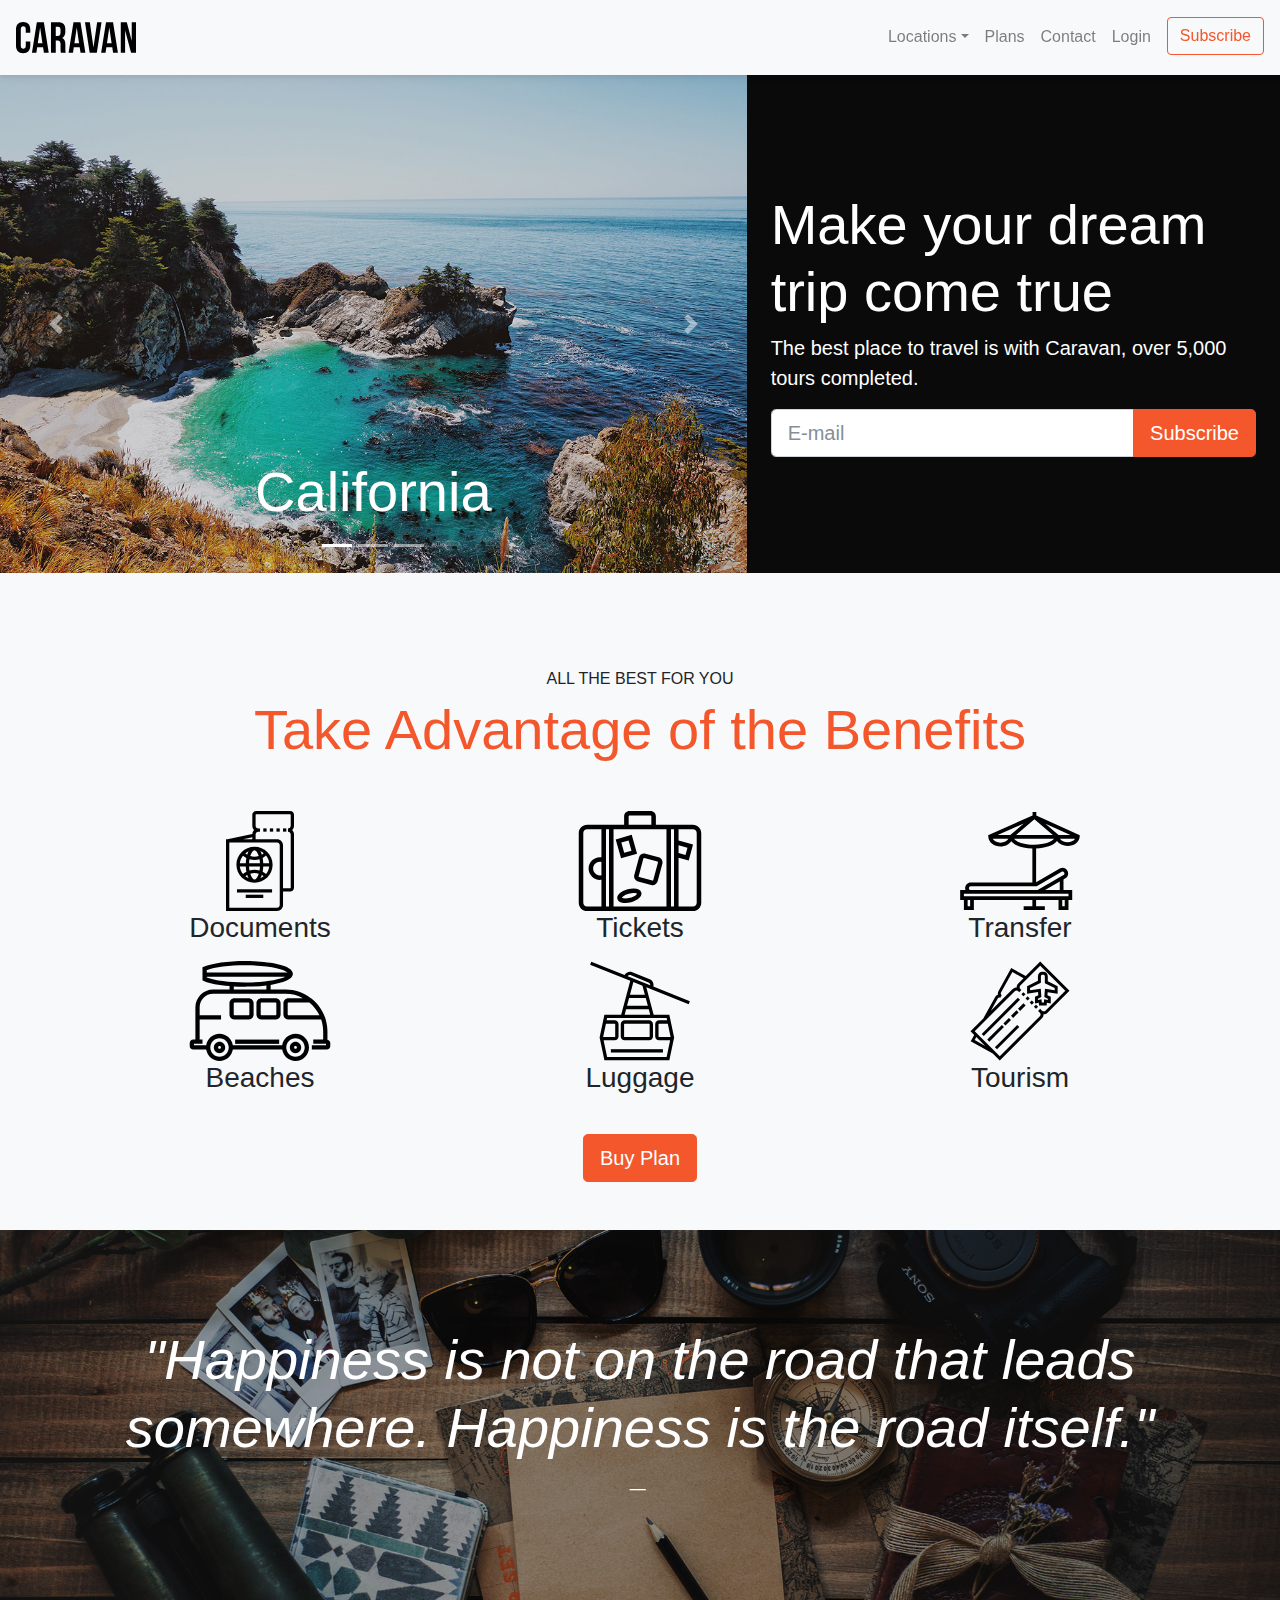
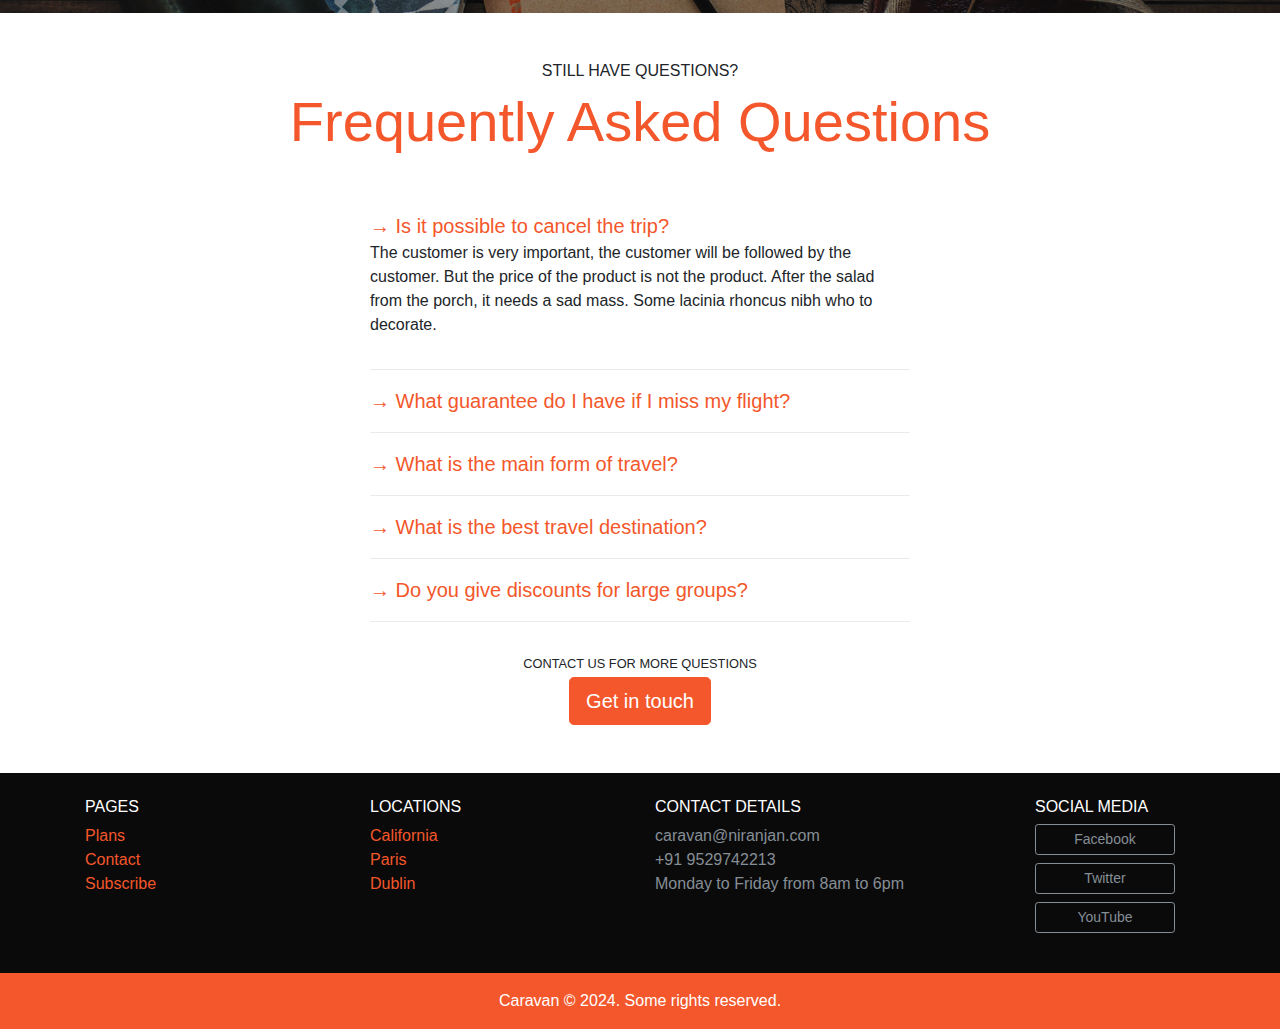
<file: index.html>
<!DOCTYPE html>
<html>
  <head>
    <title>Caravan</title>
    
    <meta charset="utf-8">
    <meta name="viewport" content="width=device-width, initial-scale=1, shrink-to-fit=no">
    
    <link rel="stylesheet" href="css/bootstrap.css">
    <link rel="stylesheet" href="css/style.css">
    
  </head>
  <body>
   
<!--  Modal   -->
    <div class="modal fade" id="modalLogin" tabindex="-1" role="dialog" aria-labelledby="modalLoginTitle" aria-hidden="true">
      <div class="modal-dialog" role="document">
        <div class="modal-content">
          <div class="modal-header">
            <h5 class="modal-title" id="modalLoginTitle">Login to Your Account</h5>
            <button type="button" class="close" data-dismiss="modal" aria-label="Close">
              <span aria-hidden="true">&times;</span>
            </button>
          </div>
          <div class="modal-body">
            <form>
              <div class="form-group">
                <label for="loginE-mail">E-mail</label>
                <input type="E-mail" class="form-control" id="loginE-mail">
              </div>
              <div class="form-group">
                <label for="loginPassword">Password</label>
                <input type="password" class="form-control" id="loginPassword">
              </div>
              <button type="submit" class="btn btn-primary">Login to Account</button>
              <small class="form-text text-muted">Forgot your password? <a href="#">Click here</a>.</small>
            </form>
          </div>
        </div>
      </div>
    </div>
<!-- Close Modal  -->
    
    <nav class="navbar navbar-expand-md navbar-light bg-light fixed-top py-3 box-shadow">
      <a href="index.html" class="navbar-brand">
        <img src="img/caravan.svg" alt="Caravan">
      </a>
      
      <button class="navbar-toggler" type="button" data-toggle="collapse" data-target="#navbarSupportedContent" aria-controls="navbarSupportedContent" aria-expanded="false" aria-label="Open Navigation">
        <span class="navbar-toggler-icon"></span>
      </button>
      
      <div class="collapse navbar-collapse" id="navbarSupportedContent">
        <ul class="navbar-nav ml-auto">
          <li class="nav-item dropdown">
            <a class="nav-link dropdown-toggle" href="#" id="navbarDropdown" role="button" data-toggle="dropdown" aria-haspopup="true" aria-expanded="false">Locations</a>
            <div class="dropdown-menu" aria-labelledby="navbarDropdown">
              <a class="dropdown-item" href="local.html">California</a>
              <a class="dropdown-item" href="local.html">Paris</a>
              <a class="dropdown-item" href="local.html">Dublin</a>
            </div>
          </li>
          <li class="nav-item">
            <a class="nav-link" href="plans.html">Plans</a>
          </li>
          <li class="nav-item">
            <a class="nav-link" href="contact.html">Contact</a>
          </li>
          <li class="nav-item">
            <a class="nav-link" href="#" data-toggle="modal" data-target="#modalLogin">Login</a>
          </li>
          <li class="nav-item">
            <a class="btn btn-outline-primary ml-md-2" href="enrollment.html">Subscribe</a>
          </li>
        </ul>
      </div>
    </nav>
    
    <section class="container-fluid">
      <div class="row bg-dark text-white">
       
        <div class="col-lg-7 p-0">
          <div id="carouselCities" class="carousel slide" data-ride="carousel">
            <ol class="carousel-indicators">
              <li data-target="#carouselCities" data-slide-to="0" class="active"></li>
              <li data-target="#carouselCities" data-slide-to="1"></li>
              <li data-target="#carouselCities" data-slide-to="2"></li>
            </ol>
            <div class="carousel-inner">
              <div class="carousel-item active">
                <img class="d-block w-100" src="img/california.jpg" alt="California">
                <div class="carousel-caption">
                  <h3 class="display-4">California</h3>
                </div>
              </div>
              <div class="carousel-item">
                <img class="d-block w-100" src="img/paris.jpg" alt="California">
                <div class="carousel-caption">
                  <h3 class="display-4">Paris</h3>
                </div>
              </div>
              <div class="carousel-item">
                <img class="d-block w-100" src="img/dublin.jpg" alt="California">
                <div class="carousel-caption">
                  <h3 class="display-4">Dublin</h3>
                </div>
              </div>
            </div>
            <a class="carousel-control-prev" href="#carouselCities" role="button" data-slide="prev">
              <span class="carousel-control-prev-icon" aria-hidden="true"></span>
              <span class="sr-only">Previous</span>
            </a>
            <a class="carousel-control-next" href="#carouselCities" role="button" data-slide="next">
              <span class="carousel-control-next-icon" aria-hidden="true"></span>
              <span class="sr-only">Next</span>
            </a>
          </div>
        </div>
        
        <div class="col-lg-5 p-4 align-self-center">
          <h1 class="display-4">Make your dream trip come true</h1>
          <p class="lead">The best place to travel is with Caravan, over 5,000 tours completed.</p>
          <form action="">
            <div class="input-group input-group-lg">
              <input type="text" class="form-control" placeholder="E-mail" aria-label="E-mail">
              <span class="input-group-btn">
                <button class="btn btn-primary" type="button">Subscribe</button>
              </span>
            </div>
          </form>
        </div>
        
      </div>
    </section>
    
    <section class="py-5 bg-light text-center">
      <div class="container">
        <div class="my-5">
          <span class="h6 d-block">ALL THE BEST FOR YOU</span>
          <h2 class="display-4 text-primary">Take Advantage of the Benefits</h2>
        </div>
        <div class="row">
          <div class="col-xl-4 col-md-6">
            <div style="height: 100px;" class="d-flex justify-content-center">
              <img src="img/icones/img1.svg" alt="Passport">
            </div>
            <h3>Documents</h3>
            <p></p>
          </div>
          
          <div class="col-xl-4 col-md-6">
            <div style="height: 100px;" class="d-flex justify-content-center">
              <img src="img/icones/img2.svg" alt="Tickets">
            </div>
            <h3>Tickets</h3>
            <p></p>
          </div>
          
          <div class="col-xl-4 col-md-6">
            <div style="height: 100px;" class="d-flex justify-content-center">
              <img src="img/icones/img3.svg" alt="Transfer">
            </div>
            <h3>Transfer</h3>
            <p></p>
          </div>
          
          <div class="col-xl-4 col-md-6">
            <div style="height: 100px;" class="d-flex justify-content-center">
              <img src="img/icones/img4.svg" alt="Beaches">
            </div>
            <h3>Beaches</h3>
            <p></p>
          </div>
          
          <div class="col-xl-4 col-md-6">
            <div style="height: 100px;" class="d-flex justify-content-center">
              <img src="img/icones/img5.svg" alt="Luggage">
            </div>
            <h3>Luggage</h3>
            <p></p>
          </div>
          
          <div class="col-xl-4 col-md-6">
            <div style="height: 100px;" class="d-flex justify-content-center">
              <img src="img/icones/img6.svg" alt="Tourism">
            </div>
            <h3>Tourism</h3>
            <p></p>
          </div>
          
        </div>
        
        <a href="plans.html" class="btn btn-primary btn-lg mt-4">Buy Plan</a>
      </div>
    </section>
    
    <section id="home-quote" class="p-md-5">
      <blockquote class="blockquote text-center text-white p-md-5 p-3">
        <p class="display-4"><em>"Happiness is not on the road that leads somewhere. Happiness is the road itself."</em></p>
        <footer class="blockquote-footer text-white"></footer>
      </blockquote>
    </section>
    
    <section class="container">
      <div class="my-5 text-center">
        <span class="h6 d-block">STILL HAVE QUESTIONS?</span>
        <h2 class="display-4 text-primary">Frequently Asked Questions</h2>
      </div>
      <div class="row justify-content-center">
        <div class="col-md-6" id="frequentQuestions" data-children=".question">
          <div class="question py-2">
            <a class="lead" data-toggle="collapse" data-parent="#frequentQuestions" href="#question1" aria-expanded="true" aria-controls="question1">→ Is it possible to cancel the trip?</a>
            <div id="question1" class="collapse show" role="tabpanel">
              <p>The customer is very important, the customer will be followed by the customer. But the price of the product is not the product. After the salad from the porch, it needs a sad mass. Some lacinia rhoncus nibh who to decorate.</p>
            </div>
          </div>
          <div class="dropdown-divider"></div>
          <div class="question py-2">
            <a class="lead" data-toggle="collapse" data-parent="#frequentQuestions" href="#question2" aria-expanded="true" aria-controls="question2">→ What guarantee do I have if I miss my flight?</a>
            <div id="question2" class="collapse" role="tabpanel">
              <p>The customer is very important, the customer will be followed by the customer. But the price of the product is not the product. After the salad from the porch, it needs a sad mass. Some lacinia rhoncus nibh who to decorate.</p>
            </div>
          </div>
          <div class="dropdown-divider"></div>
          <div class="question py-2">
            <a class="lead" data-toggle="collapse" data-parent="#frequentQuestions" href="#question3" aria-expanded="true" aria-controls="question3">→ What is the main form of travel?</a>
            <div id="question3" class="collapse" role="tabpanel">
              <p>The customer is very important, the customer will be followed by the customer. But the price of the product is not the product. After the salad from the porch, it needs a sad mass. Some lacinia rhoncus nibh who to decorate.</p>
            </div>
          </div>
          <div class="dropdown-divider"></div>
          <div class="question py-2">
            <a class="lead" data-toggle="collapse" data-parent="#frequentQuestions" href="#question4" aria-expanded="true" aria-controls="question4">→ What is the best travel destination?</a>
            <div id="question4" class="collapse" role="tabpanel">
              <p>The customer is very important, the customer will be followed by the customer. But the price of the product is not the product. After the salad from the porch, it needs a sad mass. Some lacinia rhoncus nibh who to decorate.</p>
            </div>
          </div>
          <div class="dropdown-divider"></div>
          <div class="question py-2">
            <a class="lead" data-toggle="collapse" data-parent="#frequentQuestions" href="#question5" aria-expanded="true" aria-controls="question5">→ Do you give discounts for large groups?</a>
            <div id="question5" class="collapse" role="tabpanel">
              <p>The customer is very important, the customer will be followed by the customer. But the price of the product is not the product. After the salad from the porch, it needs a sad mass. Some lacinia rhoncus nibh who to decorate.</p>
            </div>
          </div>
          <div class="dropdown-divider"></div>
        </div>
      </div>
      <div class="text-center my-4">
        <p class="small m-1">CONTACT US FOR MORE QUESTIONS</p>
        <a class="btn btn-primary btn-lg" href="contact.html">Get in touch</a>
      </div>
    </section>
    
    <footer class="bg-dark text-white mt-5">
      <div class="container py-4">
        <div class="row">
          <div class="col-md-3 col-6">
            <h4 class="h6">PAGES</h4>
            <ul class="list-unstyled">
              <li><a href="plans.html">Plans</a></li>
              <li><a href="contact.html">Contact</a></li>
              <li><a href="enrollment.html">Subscribe</a></li>
            </ul>
          </div>
          <div class="col-md-3 col-6">
            <h4 class="h6">LOCATIONS</h4>
            <ul class="list-unstyled">
              <li><a href="local.html">California</a></li>
              <li><a href="local.html">Paris</a></li>
              <li><a href="local.html">Dublin</a></li>
            </ul>
          </div>
          <div class="col-md-4">
            <h4 class="h6">CONTACT DETAILS</h4>
            <ul class="list-unstyled text-secondary">
              <li>caravan@niranjan.com</li>
              <li>+91 9529742213</li>
              <li>Monday to Friday from 8am to 6pm</li>
            </ul>
          </div>
          <div class="col-md-2">
            <h4 class="h6">SOCIAL MEDIA</h4>
            <ul class="list-unstyled">
              <li><a class="btn btn-outline-secondary btn-sm btn-block mb-2" href="#" style="max-width: 140px">Facebook</a></li>
              <li><a class="btn btn-outline-secondary btn-sm btn-block mb-2" href="#" style="max-width: 140px">Twitter</a></li>
              <li><a class="btn btn-outline-secondary btn-sm btn-block mb-2" href="#" style="max-width: 140px">YouTube</a></li>
            </ul>
          </div>
        </div>
      </div>
      <div class="bg-primary text-center py-3">
        <p class="mb-0">Caravan © 2024. Some rights reserved.</p>
      </div>
    </footer>
    
    <script type="text/javascript" src="js/jquery-3.2.1.slim.min.js"></script>
    <script type="text/javascript" src="js/popper.min.js"></script>
    <script type="text/javascript" src="js/bootstrap.js"></script>
    <script type="text/javascript" src="js/app.js"></script>
  </body>
</html>
</file>
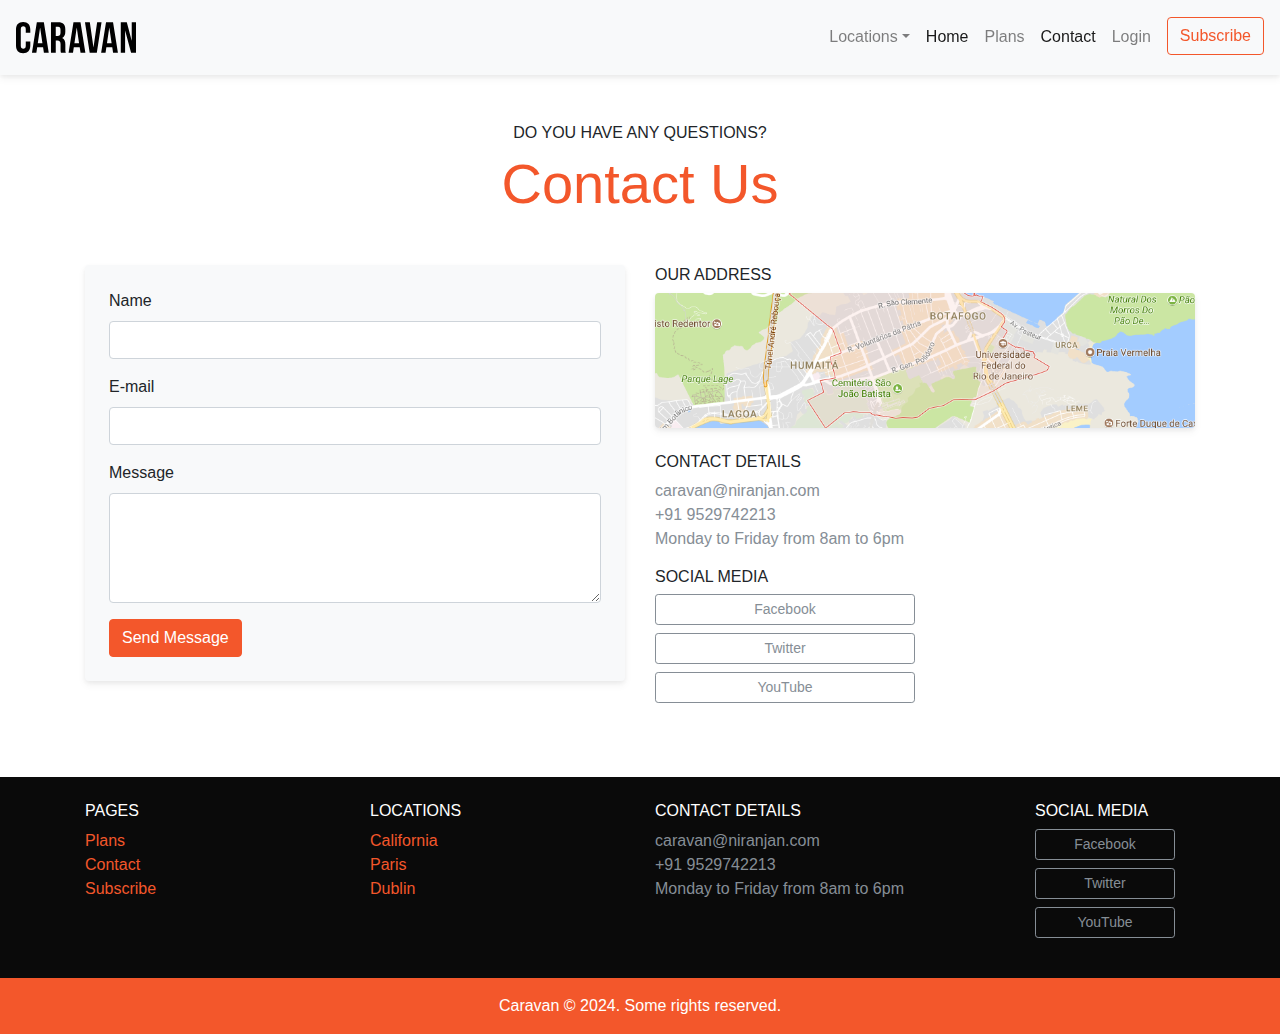
<file: contact.html>
<!DOCTYPE html>
<html>
  <head>
    <title>Caravan - Contact</title>
    
    <meta charset="utf-8">
    <meta name="viewport" content="width=device-width, initial-scale=1, shrink-to-fit=no">
    
    <link rel="stylesheet" href="css/bootstrap.css">
    <link rel="stylesheet" href="css/style.css">
    
  </head>
  <body>
   
<!--  Modal   -->
    <div class="modal fade" id="modalLogin" tabindex="-1" role="dialog" aria-labelledby="modalLoginTitle" aria-hidden="true">
      <div class="modal-dialog" role="document">
        <div class="modal-content">
          <div class="modal-header">
            <h5 class="modal-title" id="modalLoginTitle">Login to Your Account</h5>
            <button type="button" class="close" data-dismiss="modal" aria-label="Close">
              <span aria-hidden="true">&times;</span>
            </button>
          </div>
          <div class="modal-body">
            <form>
              <div class="form-group">
                <label for="loginE-mail">E-mail</label>
                <input type="E-mail" class="form-control" id="loginE-mail">
              </div>
              <div class="form-group">
                <label for="loginPassword">Password</label>
                <input type="password" class="form-control" id="loginPassword">
              </div>
              <button type="submit" class="btn btn-primary">Login to Account</button>
              <small class="form-text text-muted">Forgot your password? <a href="#">Click here</a>.</small>
            </form>
          </div>
        </div>
      </div>
    </div>
<!-- End Modal  -->
    
    <nav class="navbar navbar-expand-md navbar-light bg-light fixed-top py-3 box-shadow">
      <a href="index.html" class="navbar-brand">
        <img src="img/caravan.svg" alt="Caravan">
      </a>
      
      <button class="navbar-toggler" type="button" data-toggle="collapse" data-target="#navbarSupportedContent" aria-controls="navbarSupportedContent" aria-expanded="false" aria-label="Open Navigation">
        <span class="navbar-toggler-icon"></span>
      </button>
      
      <div class="collapse navbar-collapse" id="navbarSupportedContent">
        <ul class="navbar-nav ml-auto">
          <li class="nav-item dropdown">
            <a class="nav-link dropdown-toggle" href="#" id="navbarDropdown" role="button" data-toggle="dropdown" aria-haspopup="true" aria-expanded="false">Locations</a>
            <div class="dropdown-menu" aria-labelledby="navbarDropdown">
              <a class="dropdown-item" href="local.html">California</a>
              <a class="dropdown-item" href="local.html">Paris</a>
              <a class="dropdown-item" href="local.html">Dublin</a>
            </div>
          </li>
          <li class="nav-item">
            <a class="nav-link active" href="index.html">Home</a>
          </li>
          <li class="nav-item">
            <a class="nav-link" href="plans.html">Plans</a>
          </li>
          <li class="nav-item">
            <a class="nav-link active" href="contact.html">Contact</a>
          </li>
          <li class="nav-item">
            <a class="nav-link" href="#" data-toggle="modal" data-target="#modalLogin">Login</a>
          </li>
          <li class="nav-item">
            <a class="btn btn-outline-primary ml-md-2" href="enrollment.html">Subscribe</a>
          </li>
        </ul>
      </div>
    </nav>
    
    <section class="container">
      <div class="my-5 text-center">
        <span class="h6 d-block">DO YOU HAVE ANY QUESTIONS?</span>
        <h1 class="display-4 text-primary">Contact Us</h1>
      </div>
      <div class="row">
        <div class="col-lg mb-5">
          <form class="bg-light rounded p-4 box-shadow" action="">
            <div class="form-group">
              <label for="clientName">Name</label>
              <input type="text" class="form-control" id="clientName">
            </div>
            <div class="form-group">
              <label for="clientE-mail">E-mail</label>
              <input type="E-mail" class="form-control" id="clientE-mail">
            </div>
            <div class="form-group">
              <label for="clientMessage">Message</label>
              <textarea id="clientMessage" class="form-control" rows="4"></textarea>
            </div>
            <button type="submit" class="btn btn-primary">Send Message</button>
          </form>
        </div>
        <div class="col-lg">
          <h2 class="h6">OUR ADDRESS</h2>
          <a href="#"><img class="img-fluid box-shadow rounded mb-4" src="img/map.png" alt="Company Address"></a>
          
          <h2 class="h6">CONTACT DETAILS</h2>
          <ul class="list-unstyled text-secondary">
            <li>caravan@niranjan.com</li>
            <li>+91 9529742213</li>
            <li>Monday to Friday from 8am to 6pm</li>
          </ul>
          
          <h2 class="h6">SOCIAL MEDIA</h2>
          <ul class="list-unstyled" style="max-width: 260px">
            <li><a class="btn btn-outline-secondary btn-sm btn-block mb-2" href="#">Facebook</a></li>
            <li><a class="btn btn-outline-secondary btn-sm btn-block mb-2" href="#">Twitter</a></li>
            <li><a class="btn btn-outline-secondary btn-sm btn-block mb-2" href="#">YouTube</a></li>
          </ul>
        </div>
      </div>
    </section>
    
    <footer class="bg-dark text-white mt-5">
      <div class="container py-4">
        <div class="row">
          <div class="col-md-3 col-6">
            <h4 class="h6">PAGES</h4>
            <ul class="list-unstyled">
              <li><a href="plans.html">Plans</a></li>
              <li><a href="contact.html">Contact</a></li>
              <li><a href="enrollment.html">Subscribe</a></li>
            </ul>
          </div>
          <div class="col-md-3 col-6">
            <h4 class="h6">LOCATIONS</h4>
            <ul class="list-unstyled">
              <li><a href="local.html">California</a></li>
              <li><a href="local.html">Paris</a></li>
              <li><a href="local.html">Dublin</a></li>
            </ul>
          </div>
          <div class="col-md-4">
            <h4 class="h6">CONTACT DETAILS</h4>
            <ul class="list-unstyled text-secondary">
              <li>caravan@niranjan.com</li>
              <li>+91 9529742213</li>
              <li>Monday to Friday from 8am to 6pm</li>
            </ul>
          </div>
          <div class="col-md-2">
            <h4 class="h6">SOCIAL MEDIA</h4>
            <ul class="list-unstyled">
              <li><a class="btn btn-outline-secondary btn-sm btn-block mb-2" href="#" style="max-width: 140px">Facebook</a></li>
              <li><a class="btn btn-outline-secondary btn-sm btn-block mb-2" href="#" style="max-width: 140px">Twitter</a></li>
              <li><a class="btn btn-outline-secondary btn-sm btn-block mb-2" href="#" style="max-width: 140px">YouTube</a></li>
            </ul>
          </div>
        </div>
      </div>
      <div class="bg-primary text-center py-3">
        <p class="mb-0">Caravan © 2024. Some rights reserved.</p>
      </div>
    </footer>
    
    <script type="text/javascript" src="js/jquery-3.2.1.slim.min.js"></script>
    <script type="text/javascript" src="js/popper.min.js"></script>
    <script type="text/javascript" src="js/bootstrap.js"></script>
    <script type="text/javascript" src="js/app.js"></script>
  </body>
</html>
</file>
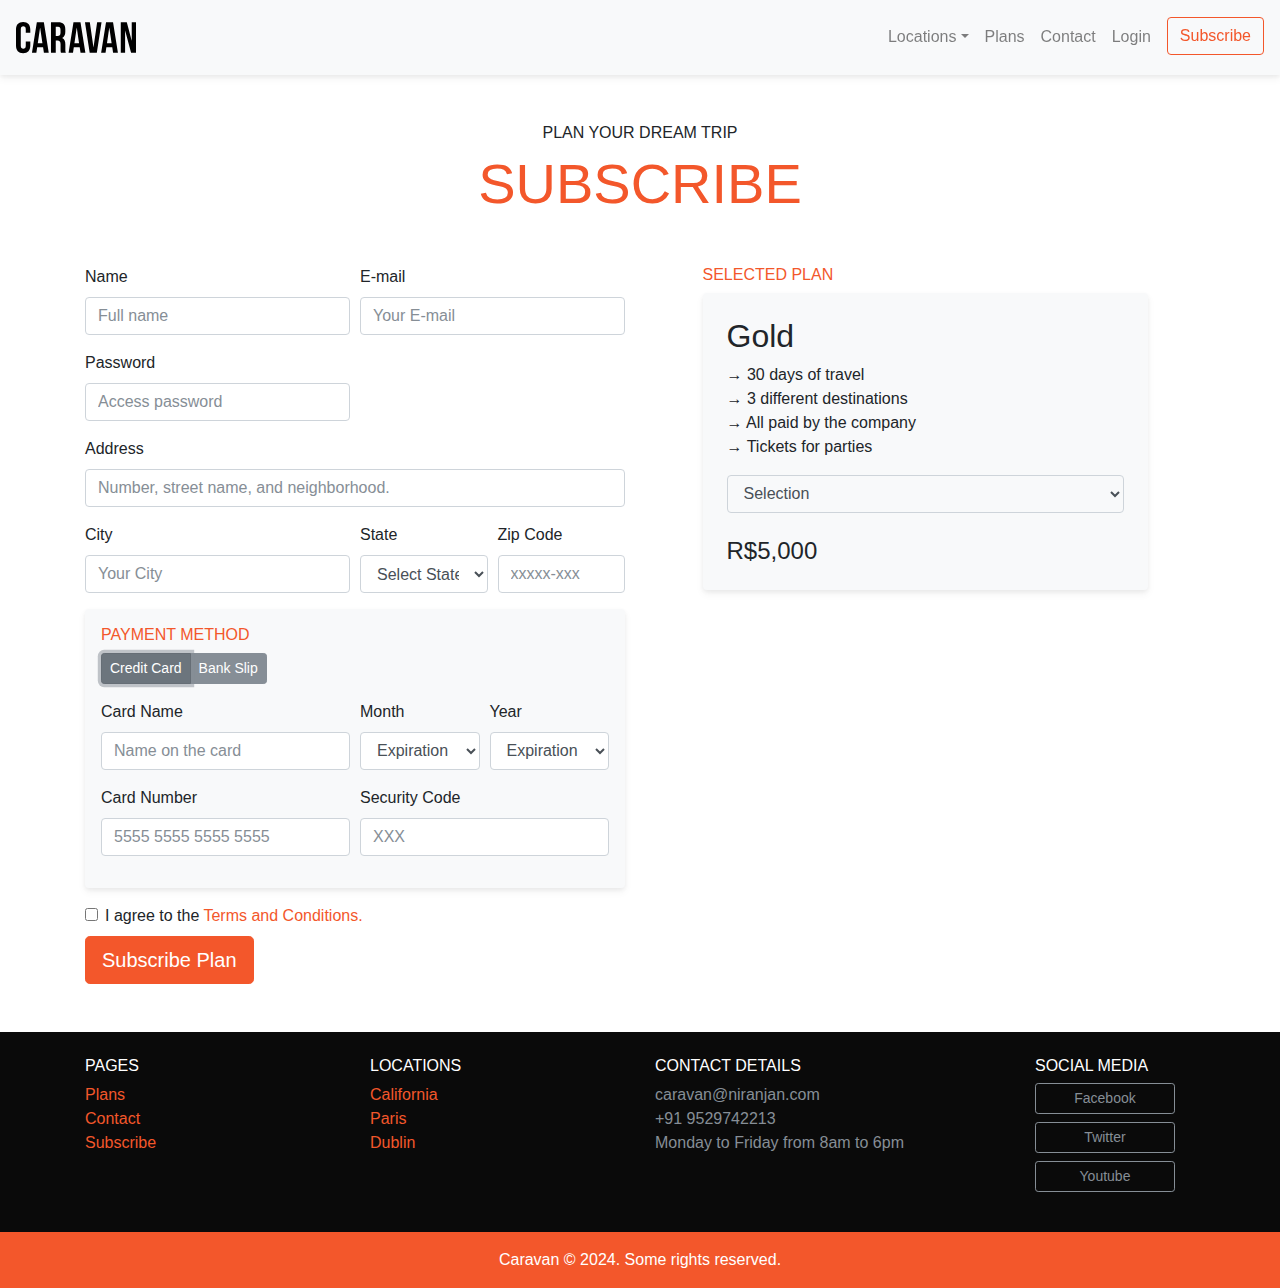
<file: enrollment.html>
<!DOCTYPE html>
<html>
  <head>
    <title>Caravan - Subscription</title>
    
    <meta charset="utf-8">
    <meta name="viewport" content="width=device-width, initial-scale=1, shrink-to-fit=no">
    
    <link rel="stylesheet" href="css/bootstrap.css">
    <link rel="stylesheet" href="css/style.css">
    
  </head>
  <body>
   
<!--  Modal   -->
<div class="modal fade" id="modalLogin" tabindex="-1" role="dialog" aria-labelledby="modalLoginTitle" aria-hidden="true">
  <div class="modal-dialog" role="document">
    <div class="modal-content">
      <div class="modal-header">
        <h5 class="modal-title" id="modalLoginTitle">Login to Your Account</h5>
        <button type="button" class="close" data-dismiss="modal" aria-label="Close">
          <span aria-hidden="true">&times;</span>
        </button>
      </div>
      <div class="modal-body">
        <form>
          <div class="form-group">
            <label for="loginE-mail">E-mail</label>
            <input type="E-mail" class="form-control" id="loginE-mail">
          </div>
          <div class="form-group">
            <label for="loginPassword">Password</label>
            <input type="password" class="form-control" id="loginPassword">
          </div>
          <button type="submit" class="btn btn-primary">Login to Account</button>
          <small class="form-text text-muted">Forgot your password? <a href="#">Click here</a>.</small>
        </form>
      </div>
    </div>
  </div>
</div>
<!-- Close Modal  -->

<nav class="navbar navbar-expand-md navbar-light bg-light fixed-top py-3 box-shadow">
  <a href="index.html" class="navbar-brand">
    <img src="img/caravan.svg" alt="Caravan">
  </a>
  
  <button class="navbar-toggler" type="button" data-toggle="collapse" data-target="#navbarSupportedContent" aria-controls="navbarSupportedContent" aria-expanded="false" aria-label="Open Navigation">
    <span class="navbar-toggler-icon"></span>
  </button>
  
  <div class="collapse navbar-collapse" id="navbarSupportedContent">
    <ul class="navbar-nav ml-auto">
      <li class="nav-item dropdown">
        <a class="nav-link dropdown-toggle" href="#" id="navbarDropdown" role="button" data-toggle="dropdown" aria-haspopup="true" aria-expanded="false">Locations</a>
        <div class="dropdown-menu" aria-labelledby="navbarDropdown">
          <a class="dropdown-item" href="local.html">California</a>
          <a class="dropdown-item" href="local.html">Paris</a>
          <a class="dropdown-item" href="local.html">Dublin</a>
        </div>
      </li>
      <li class="nav-item">
        <a class="nav-link" href="plans.html">Plans</a>
      </li>
      <li class="nav-item">
        <a class="nav-link" href="contact.html">Contact</a>
      </li>
      <li class="nav-item">
        <a class="nav-link" href="#" data-toggle="modal" data-target="#modalLogin">Login</a>
      </li>
      <li class="nav-item">
        <a class="btn btn-outline-primary ml-md-2" href="enrollment.html">Subscribe</a>
      </li>
    </ul>
  </div>
</nav>

    <section class="container">
      <div class="my-5 text-center">
        <span class="h6 d-block">PLAN YOUR DREAM TRIP</span>
        <h1 class="display-4 text-primary">SUBSCRIBE</h1>
      </div>
      <div class="row">
        <form class="col-lg-6" action="">
          <div class="form-row">
            <div class="form-group col-md-6">
              <label for="inputName">Name</label>
              <input type="text" class="form-control" id="inputName" placeholder="Full name">
            </div>
            <div class="form-group col-md-6">
              <label for="inputE-mail">E-mail</label>
              <input type="E-mail" class="form-control" id="inputE-mail" placeholder="Your E-mail">
            </div>
            <div class="form-group col-md-6">
              <label for="inputPassword">Password</label>
              <input type="password" class="form-control" id="inputPassword" placeholder="Access password">
            </div>
            <div class="form-group col-12">
              <label for="inputAddress">Address</label>
              <input type="text" class="form-control" id="inputAddress" placeholder="Number, street name, and neighborhood.">
            </div>
            <div class="form-group col-md-6">
              <label for="inputCity">City</label>
              <input type="text" class="form-control" id="inputCity" placeholder="Your City">
            </div>
            <div class="form-group col-md-3 col-6">
              <label for="inputState">State</label>
              <select id="inputState" class="form-control">
                <option>Select State</option>
                <option>Rio de Janeiro</option>
                <option>São Paulo</option>
                <option>Paraná</option>
                <option>Ceará</option>
                <option>Acre</option>
              </select>
            </div>
            <div class="form-group col-md-3 col-6">
              <label for="inputZip">Zip Code</label>
              <input type="text" class="form-control" id="inputZip" placeholder="xxxxx-xxx">
            </div>
          </div>
          <div class="bg-light rounded box-shadow p-3 form-group">
            <h2 class="h6 text-primary">PAYMENT METHOD</h2>
            <nav class="nav btn-group mb-3" id="paymentMethod" role="tablist">
              <button type="button" class="btn btn-secondary active btn-sm" id="nav-creditCard-tab" data-toggle="tab" href="#nav-creditCard" role="tab" aria-controls="nav-creditCard" aria-selected="true">Credit Card</button>
              <button type="button" class="btn btn-secondary btn-sm" id="nav-BankSlip-tab" data-toggle="tab" href="#nav-BankSlip" role="tab" aria-controls="nav-BankSlip" aria-selected="false">Bank Slip</button>
            </nav>
            <div class="tab-content" id="paymentMethodContent">
              <div class="tab-pane fade show active" id="nav-creditCard" role="tabpanel" aria-labelledby="nav-creditCard-tab">
                <div class="form-row">
                  <div class="form-group col-md-6">
                    <label for="inputCardName">Card Name</label>
                    <input type="text" class="form-control" id="inputCardName" placeholder="Name on the card">
                  </div>
                  <div class="form-group col-md-3 col-6">
                    <label for="inputMonth">Month</label>
                    <select id="inputMonth" class="form-control">
                      <option>Expiration Month...</option>
                      <option>01</option>
                      <option>02</option>
                      <option>03</option>
                      <option>04</option>
                      <option>05</option>
                    </select>
                  </div>
                  <div class="form-group col-md-3 col-6">
                    <label for="inputYear">Year</label>
                    <select id="inputYear" class="form-control">
                      <option>Expiration Year...</option>
                      <option>2024</option>
                      <option>2018</option>
                      <option>2019</option>
                    </select>
                  </div>
                  <div class="form-group col-md-6">
                    <label for="inputCardNumber">Card Number</label>
                    <input type="text" class="form-control" id="inputCardNumber" placeholder="5555 5555 5555 5555">
                  </div>
                  <div class="form-group col-md-6">
                    <label for="inputSecurityCode">Security Code</label>
                    <input type="text" class="form-control" id="inputSecurityCode" placeholder="XXX">
                  </div>
                </div>
              </div>
              <div class="tab-pane fade" id="nav-BankSlip" role="tabpanel" aria-labelledby="nav-BankSlip-tab">
                <p class="lead">Click on "Subscribe" and we will send a bank slip to your E-mail.</p>
              </div>
            </div>
          </div>
           
          <div class="form-check">
            <label class="form-check-label">
              <input type="checkbox" class="form-check-input">
              I agree to the <a href="#">Terms and Conditions.</a>
            </label>
          </div>
          
          <button type="submit" class="btn btn-primary btn-lg">Subscribe Plan</button>
          
        </form>
        
        <div class="col-lg-5 mx-auto order-first order-lg-1 mb-5">
          <h2 class="h6 text-primary">SELECTED PLAN</h2>
          <div class="bg-light rounded p-4 box-shadow">
            <h2>Gold</h2>
            <ul class="plan-list list-unstyled">
              <li>→ 30 days of travel</li>
              <li>→ 3 different destinations</li>
              <li>→ All paid by the company</li>
              <li>→ Tickets for parties</li>
            </ul>
            <form>
              <div class="form-group">
                <select class="form-control bg-light" id="inputCities">
                  <option>Selection</option>
                  <option>California</option>
                  <option>Paris</option>
                  <option>Dublin</option>
                </select>
              </div>
            </form>
            <div class="row mt-4">
              <div class="col">
                <span class="h4">R$5,000</span>
              </div>
            </div>
          </div>
        </div>
      </div>
    </section>
    
    <footer class="bg-dark text-white mt-5">
      <div class="container py-4">
        <div class="row">
          <div class="col-md-3 col-6">
            <h4 class="h6">PAGES</h4>
            <ul class="list-unstyled">
              <li><a href="plans.html">Plans</a></li>
              <li><a href="contact.html">Contact</a></li>
              <li><a href="enrollment.html">Subscribe</a></li>
            </ul>
          </div>
          <div class="col-md-3 col-6">
            <h4 class="h6">LOCATIONS</h4>
            <ul class="list-unstyled">
              <li><a href="local.html">California</a></li>
              <li><a href="local.html">Paris</a></li>
              <li><a href="local.html">Dublin</a></li>
            </ul>
          </div>
          <div class="col-md-4">
            <h4 class="h6">CONTACT DETAILS</h4>
            <ul class="list-unstyled text-secondary">
              <li>caravan@niranjan.com</li>
              <li>+91 9529742213</li>
              <li>Monday to Friday from 8am to 6pm</li>
            </ul>
          </div>
          <div class="col-md-2">
            <h4 class="h6">SOCIAL MEDIA</h4>
            <ul class="list-unstyled">
              <li><a class="btn btn-outline-secondary btn-sm btn-block mb-2" href="#" style="max-width: 140px">Facebook</a></li>
              <li><a class="btn btn-outline-secondary btn-sm btn-block mb-2" href="#" style="max-width: 140px">Twitter</a></li>
              <li><a class="btn btn-outline-secondary btn-sm btn-block mb-2" href="#" style="max-width: 140px">Youtube</a></li>
            </ul>
          </div>
        </div>
      </div>
      <div class="bg-primary text-center py-3">
        <p class="mb-0">Caravan © 2024. Some rights reserved.</p>
      </div>
    </footer>
    
    <script type="text/javascript" src="js/jquery-3.2.1.slim.min.js"></script>
    <script type="text/javascript" src="js/popper.min.js"></script>
    <script type="text/javascript" src="js/bootstrap.js"></script>
    <script type="text/javascript" src="js/app.js"></script>
  </body>
</html>
</file>
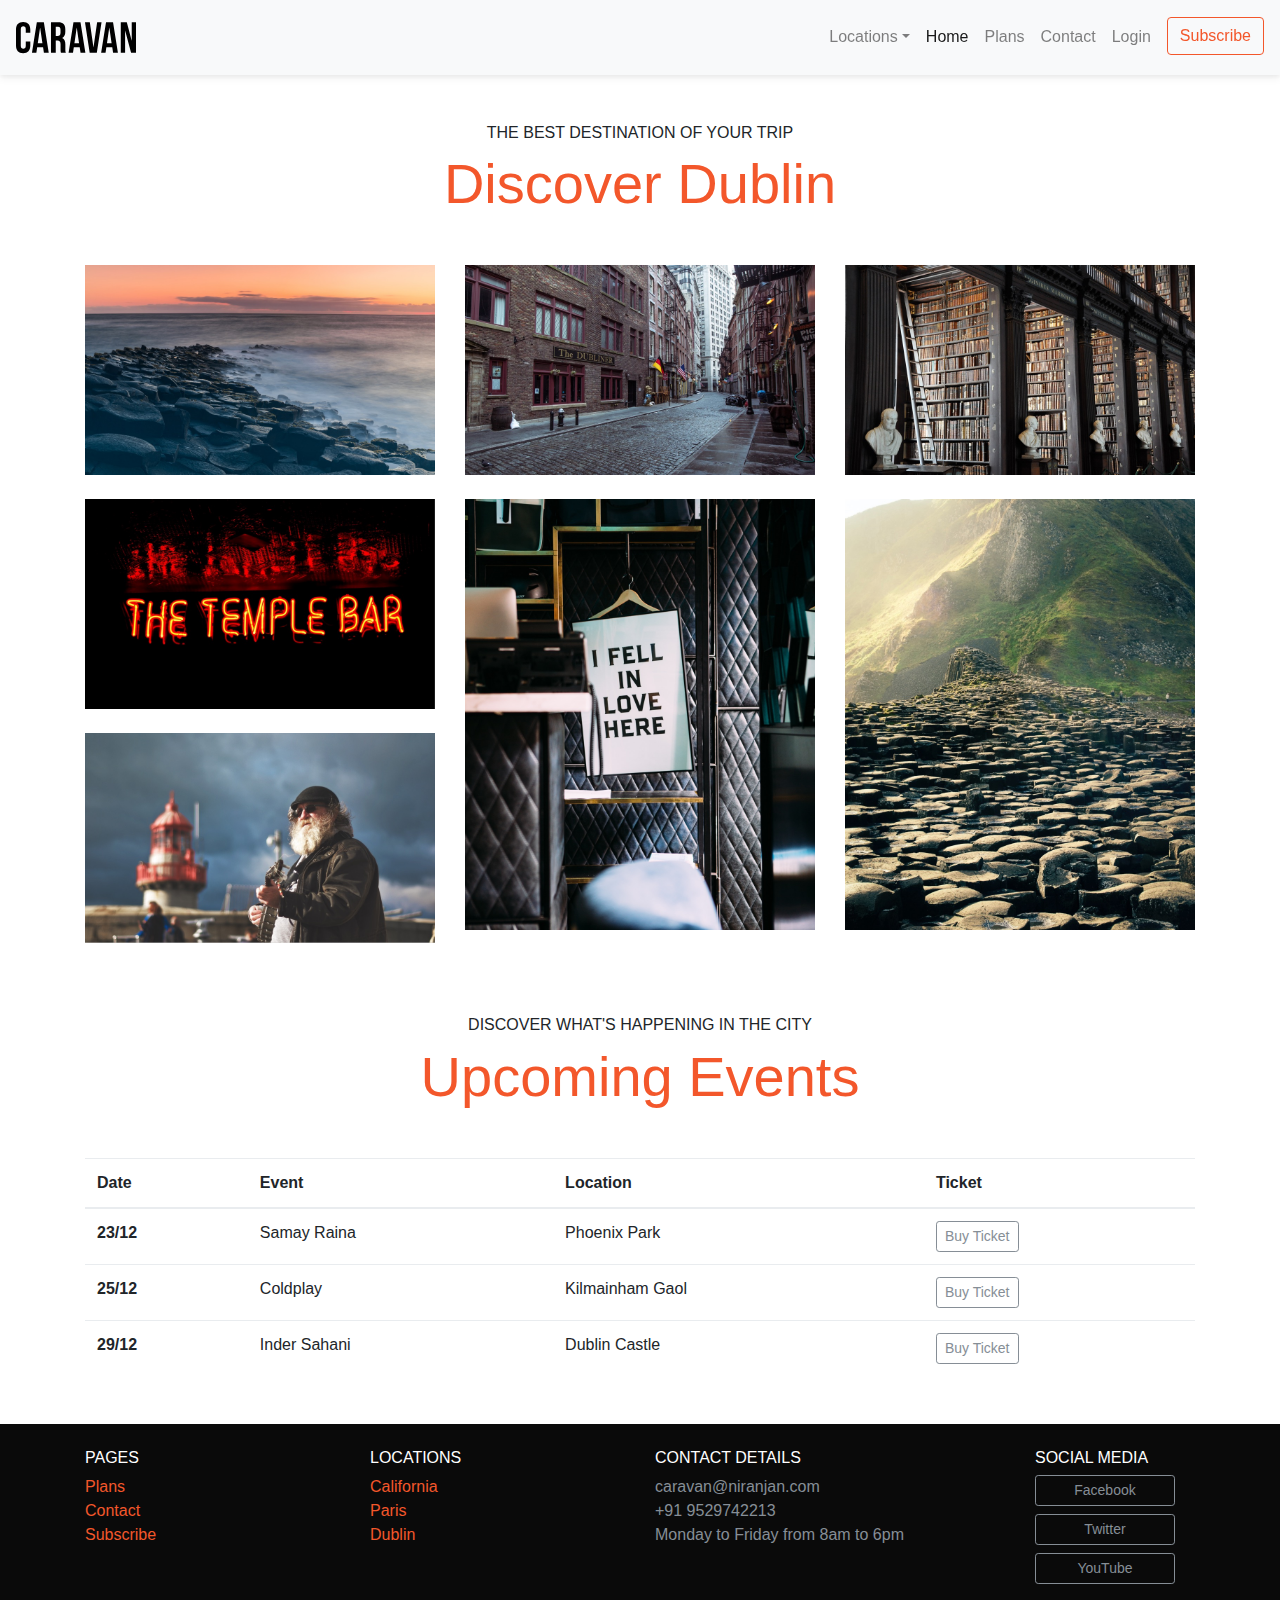
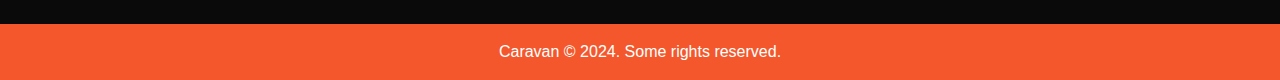
<file: local.html>
<!DOCTYPE html>
<html>
  <head>
    <title>Caravan - Location</title>
    
    <meta charset="utf-8">
    <meta name="viewport" content="width=device-width, initial-scale=1, shrink-to-fit=no">
    
    <link rel="stylesheet" href="css/bootstrap.css">
    <link rel="stylesheet" href="css/style.css">
    
  </head>
  <body>
   
<!--  Modal   -->
<div class="modal fade" id="modalLogin" tabindex="-1" role="dialog" aria-labelledby="modalLoginTitle" aria-hidden="true">
  <div class="modal-dialog" role="document">
    <div class="modal-content">
      <div class="modal-header">
        <h5 class="modal-title" id="modalLoginTitle">Login to Your Account</h5>
        <button type="button" class="close" data-dismiss="modal" aria-label="Close">
          <span aria-hidden="true">&times;</span>
        </button>
      </div>
      <div class="modal-body">
        <form>
          <div class="form-group">
            <label for="loginE-mail">E-mail</label>
            <input type="E-mail" class="form-control" id="loginE-mail">
          </div>
          <div class="form-group">
            <label for="password">Password</label>
            <input type="password" class="form-control" id="password">
          </div>
          <button type="submit" class="btn btn-primary">Login to Account</button>
          <small class="form-text text-muted">Forgot your password? <a href="#">Click here</a>.</small>
        </form>
      </div>
    </div>
  </div>
</div>
<!-- Close Modal  -->

<nav class="navbar navbar-expand-md navbar-light bg-light fixed-top py-3 box-shadow">
  <a href="index.html" class="navbar-brand">
    <img src="img/caravan.svg" alt="Caravan">
  </a>
  
  <button class="navbar-toggler" type="button" data-toggle="collapse" data-target="#navbarSupportedContent" aria-controls="navbarSupportedContent" aria-expanded="false" aria-label="Open Navigation">
    <span class="navbar-toggler-icon"></span>
  </button>
  
  <div class="collapse navbar-collapse" id="navbarSupportedContent">
    <ul class="navbar-nav ml-auto">
      <li class="nav-item dropdown">
        <a class="nav-link dropdown-toggle" href="#" id="navbarDropdown" role="button" data-toggle="dropdown" aria-haspopup="true" aria-expanded="false">Locations</a>
        <div class="dropdown-menu" aria-labelledby="navbarDropdown">
          <a class="dropdown-item" href="local.html">California</a>
          <a class="dropdown-item" href="local.html">Paris</a>
          <a class="dropdown-item" href="local.html">Dublin</a>
        </div>
      </li>
      <li class="nav-item">
        <a class="nav-link active" href="index.html">Home</a>
      </li>
      <li class="nav-item">
        <a class="nav-link" href="plans.html">Plans</a>
      </li>
      <li class="nav-item">
        <a class="nav-link" href="contact.html">Contact</a>
      </li>
      <li class="nav-item">
        <a class="nav-link" href="#" data-toggle="modal" data-target="#modalLogin">Login</a>
      </li>
      <li class="nav-item">
        <a class="btn btn-outline-primary ml-md-2" href="subscribe.html">Subscribe</a>
      </li>
    </ul>
  </div>
</nav>

<section class="container">
  <div class="text-center my-5">
    <span class="h6 d-block">THE BEST DESTINATION OF YOUR TRIP</span>
    <h1 class="display-4 text-primary">Discover Dublin</h1>
  </div>
  <div class="row">
    <div class="col-md">
      <img class="img-fluid mb-4" src="img/location/photo-1.jpg" alt="Photo 1">
      <img class="img-fluid mb-4" src="img/location/photo-2.jpg" alt="Photo 2">
      <img class="img-fluid mb-4" src="img/location/photo-3.jpg" alt="Photo 3">
    </div>
    <div class="col-md">
      <img class="img-fluid mb-4" src="img/location/photo-4.jpg" alt="Photo 4">
      <img class="img-fluid mb-4" src="img/location/photo-5.jpg" alt="Photo 5">
    </div>
    <div class="col-md">
      <img class="img-fluid mb-4" src="img/location/photo-6.jpg" alt="Photo 6">
      <img class="img-fluid mb-4" src="img/location/photo-7.jpg" alt="Photo 7">
    </div>
  </div>
</section>
    
<section class="container">
  <div class="text-center my-5">
    <span class="h6 d-block">DISCOVER WHAT'S HAPPENING IN THE CITY</span>
    <h1 class="display-4 text-primary">Upcoming Events</h1>
  </div>
  <table class="table table-hover table-responsive-md">
    <thead>
      <tr>
        <th scope="col">Date</th>
        <th scope="col">Event</th>
        <th scope="col">Location</th>
        <th scope="col">Ticket</th>
      </tr>
    </thead>
    <tbody>
      <tr>
        <th scope="row">23/12</th>
        <td>Samay Raina</td>
        <td>Phoenix Park</td>
        <td><a href="msg.html" class="btn btn-outline-secondary btn-sm">Buy Ticket</a></td>
      </tr>
      <tr>
        <th scope="row">25/12</th>
        <td>Coldplay</td>
        <td>Kilmainham Gaol</td>
        <td><a href="msg.html" class="btn btn-outline-secondary btn-sm">Buy Ticket</a></td>
      </tr>
      <tr>
        <th scope="row">29/12</th>
        <td>Inder Sahani</td>
        <td>Dublin Castle</td>
        <td><a href="msg.html" class="btn btn-outline-secondary btn-sm">Buy Ticket</a></td>
      </tr>
    </tbody>
  </table>
</section>

<footer class="bg-dark text-white mt-5">
  <div class="container py-4">
    <div class="row">
      <div class="col-md-3 col-6">
        <h4 class="h6">PAGES</h4>
        <ul class="list-unstyled">
          <li><a href="plans.html">Plans</a></li>
          <li><a href="contact.html">Contact</a></li>
          <li><a href="subscribe.html">Subscribe</a></li>
        </ul>
      </div>
      <div class="col-md-3 col-6">
        <h4 class="h6">LOCATIONS</h4>
        <ul class="list-unstyled">
          <li><a href="local.html">California</a></li>
          <li><a href="local.html">Paris</a></li>
          <li><a href="local.html">Dublin</a></li>
        </ul>
      </div>
      <div class="col-md-4">
        <h4 class="h6">CONTACT DETAILS</h4>
        <ul class="list-unstyled text-secondary">
          <li>caravan@niranjan.com</li>
          <li>+91 9529742213</li>
          <li>Monday to Friday from 8am to 6pm</li>
        </ul>
      </div>
      <div class="col-md-2">
        <h4 class="h6">SOCIAL MEDIA</h4>
        <ul class="list-unstyled">
          <li><a class="btn btn-outline-secondary btn-sm btn-block mb-2" href="#" style="max-width: 140px">Facebook</a></li>
          <li><a class="btn btn-outline-secondary btn-sm btn-block mb-2" href="#" style="max-width: 140px">Twitter</a></li>
          <li><a class="btn btn-outline-secondary btn-sm btn-block mb-2" href="#" style="max-width: 140px">YouTube</a></li>
        </ul>
      </div>
    </div>
  </div>
  <div class="bg-primary text-center py-3">
    <p class="mb-0">Caravan © 2024. Some rights reserved.</p>
  </div>
</footer>
  
<script type="text/javascript" src="js/jquery-3.2.1.slim.min.js"></script>
<script type="text/javascript" src="js/popper.min.js"></script>
<script type="text/javascript" src="js/bootstrap.js"></script>
<script type="text/javascript" src="js/app.js"></script>
</body>
</html>
</file>
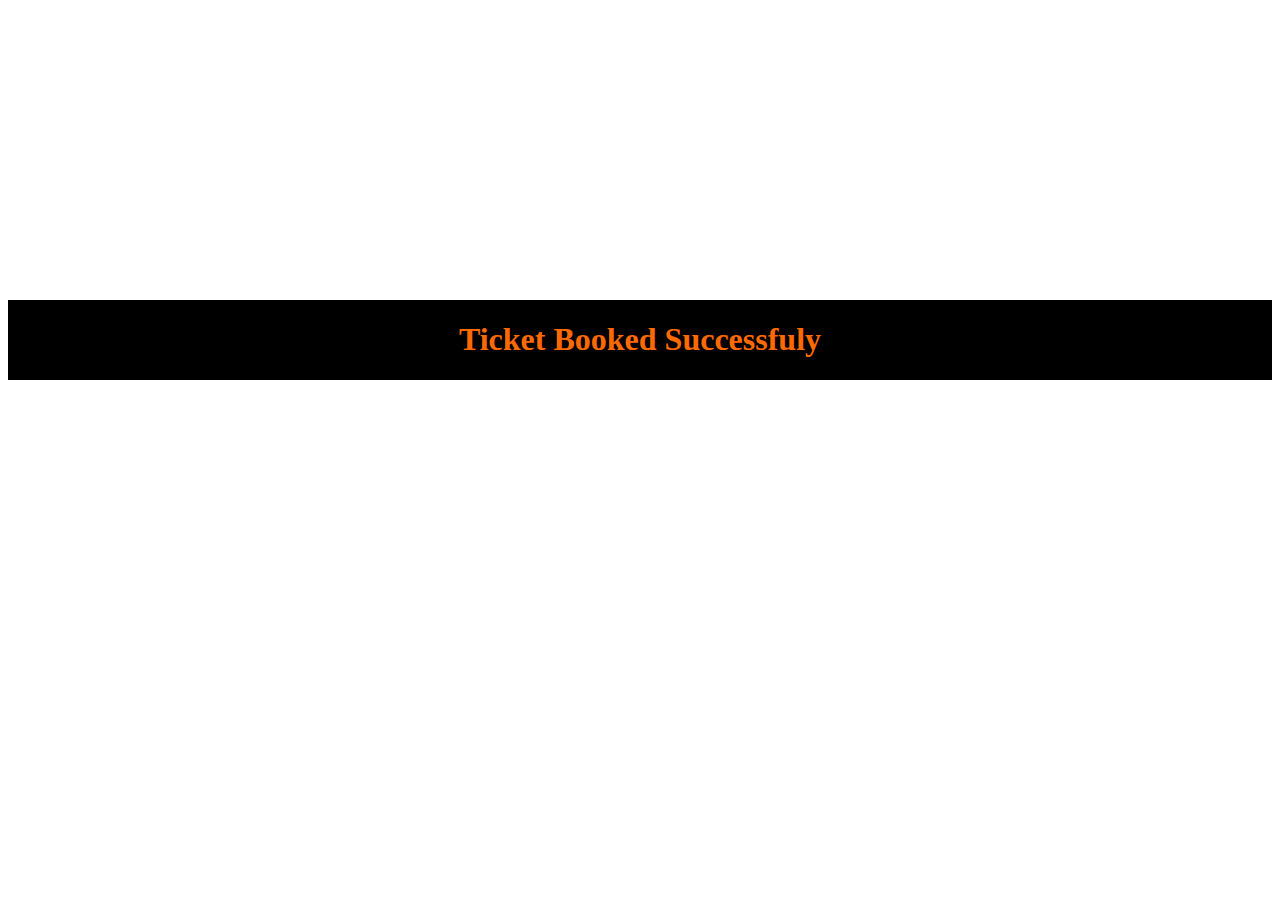
<file: msg.html>
<!DOCTYPE html>
<html lang="en">
<head>
    <meta charset="UTF-8">
    <meta name="viewport" content="width=device-width, initial-scale=1.0">
    <title>Message</title>
    <style>
        .container{
            display: flex;
            justify-content: center;
            background-color: black;
            /* background-image: right, rgb(0, 0, 0) ; */
            margin-top: 300px;
        }
        .container h1{
            color:rgb(255, 106, 0);
            font-family: cursive;

        }
    </style>
</head>
<body>
    <div class="container"><h1>Ticket Booked Successfuly</h1></div>
</body>
</html>
</file>
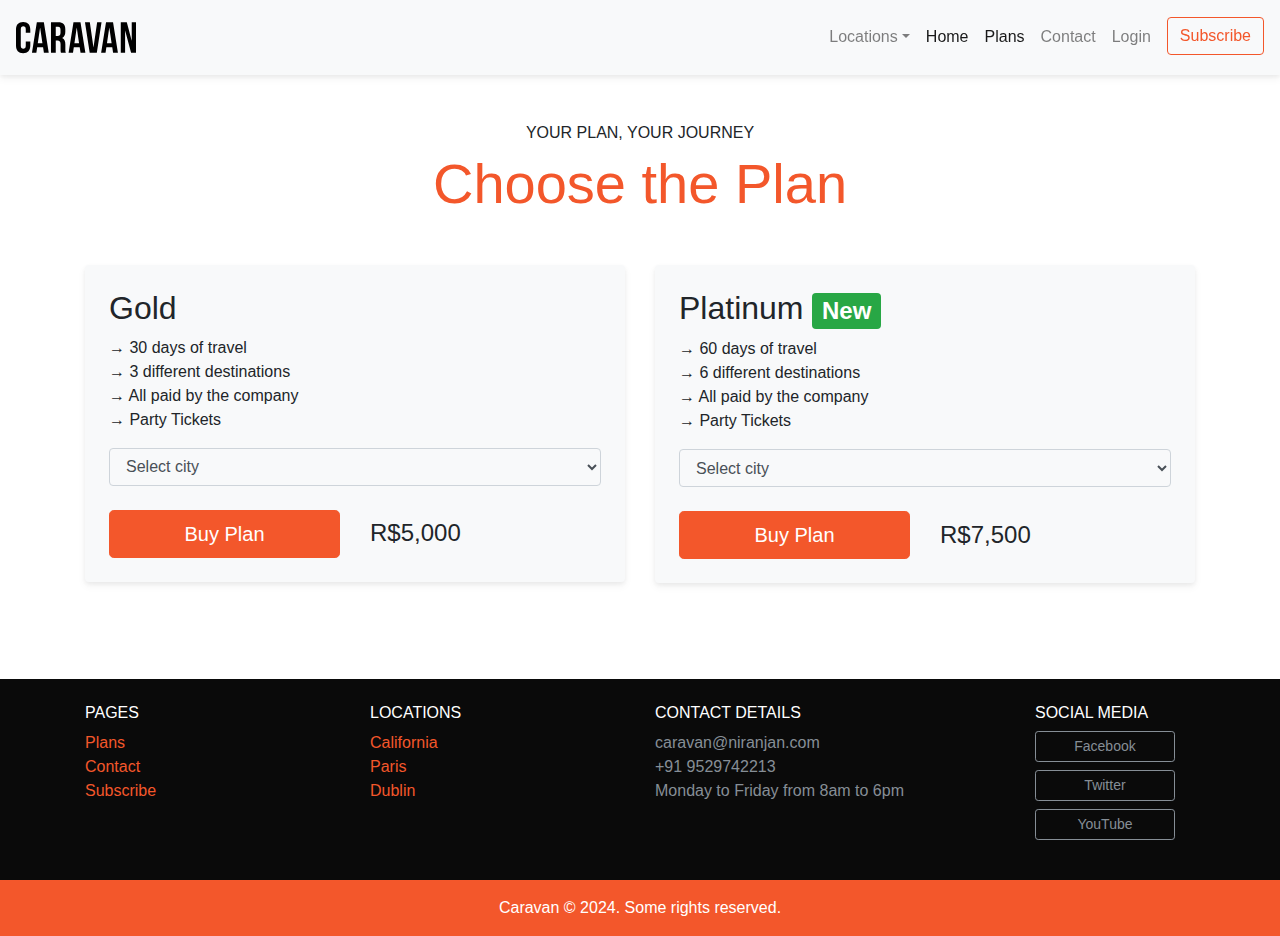
<file: plans.html>
<!DOCTYPE html>
<html>
  <head>
    <title>Caravan - Plans</title>
    
    <meta charset="utf-8">
    <meta name="viewport" content="width=device-width, initial-scale=1, shrink-to-fit=no">
    
    <link rel="stylesheet" href="css/bootstrap.css">
    <link rel="stylesheet" href="css/style.css">
    
  </head>
  <body>
   
<!--  Modal   -->
    <div class="modal fade" id="modalLogin" tabindex="-1" role="dialog" aria-labelledby="modalLoginTitle" aria-hidden="true">
      <div class="modal-dialog" role="document">
        <div class="modal-content">
          <div class="modal-header">
            <h5 class="modal-title" id="modalLoginTitle">Login to Your Account</h5>
            <button type="button" class="close" data-dismiss="modal" aria-label="Close">
              <span aria-hidden="true">&times;</span>
            </button>
          </div>
          <div class="modal-body">
            <form>
              <div class="form-group">
                <label for="loginE-mail">E-mail</label>
                <input type="E-mail" class="form-control" id="loginE-mail">
              </div>
              <div class="form-group">
                <label for="loginPassword">Password</label>
                <input type="password" class="form-control" id="loginPassword">
              </div>
              <button type="submit" class="btn btn-primary">Login to Account</button>
              <small class="form-text text-muted">Forgot your password?<a href="#">Click here</a>.</small>
            </form>
          </div>
        </div>
      </div>
    </div>
<!-- Close Modal  -->
    
    <nav class="navbar navbar-expand-md navbar-light bg-light fixed-top py-3 box-shadow">
      <a href="index.html" class="navbar-brand">
        <img src="img/caravan.svg" alt="Caravan">
      </a>
      
      <button class="navbar-toggler" type="button" data-toggle="collapse" data-target="#navbarSupportedContent" aria-controls="navbarSupportedContent" aria-expanded="false" aria-label="Open Navigation">
        <span class="navbar-toggler-icon"></span>
      </button>
      
      <div class="collapse navbar-collapse" id="navbarSupportedContent">
        <ul class="navbar-nav ml-auto">
          <li class="nav-item dropdown">
            <a class="nav-link dropdown-toggle" href="#" id="navbarDropdown" role="button" data-toggle="dropdown" aria-haspopup="true" aria-expanded="false">Locations</a>
            <div class="dropdown-menu" aria-labelledby="navbarDropdown">
              <a class="dropdown-item" href="local.html">California</a>
              <a class="dropdown-item" href="local.html">Paris</a>
              <a class="dropdown-item" href="local.html">Dublin</a>
            </div>
          </li>
          <li class="nav-item">
            <a class="nav-link active" href="index.html">Home</a>
          </li>
          <li class="nav-item">
            <a class="nav-link active" href="plans.html">Plans</a>
          </li>
          <li class="nav-item">
            <a class="nav-link" href="contact.html">Contact</a>
          </li>
          <li class="nav-item">
            <a class="nav-link" href="#" data-toggle="modal" data-target="#modalLogin">Login</a>
          </li>
          <li class="nav-item">
            <a class="btn btn-outline-primary ml-md-2" href="enrollment.html">Subscribe</a>
          </li>
        </ul>
      </div>
    </nav>
    
<!--  Close Navigation  -->
    
    <section class="container">
      <div class="text-center my-5">
        <span class="h6 d-block">YOUR PLAN, YOUR JOURNEY</span>
        <h1 class="display-4 text-primary">Choose the Plan</h1>
      </div>
      <div class="row">
        <div class="col-md mb-5">
          <div class="bg-light rounded p-4 box-shadow">
            <h2>Gold</h2>
            <ul class="plan-list list-unstyled">
              <li><span data-toggle="tooltip" data-placement="top" title="That's right, it’s 30 total days during the trip.">→ 30 days of travel</span></li>
              <li>→ 3 different destinations</li>
              <li>→ All paid by the company</li>
              <li>→ Party Tickets</li>
            </ul>
            <form>
              <div class="form-group">
                <select class="form-control bg-light" id="inputCities">
                  <option>Select city</option>
                  <option>California</option>
                  <option>Paris</option>
                  <option>Dublin</option>
                </select>
              </div>
            </form>
            <div class="row align-items-center mt-4">
              <div class="col">
                <a href="enrollment.html" class="btn btn-primary btn-lg btn-block">Buy Plan</a>
              </div>
              <div class="col">
                <span class="h4">R$5,000</span>
              </div>
            </div>
          </div>
        </div>
        <div class="col-md mb-5">
          <div class="bg-light rounded p-4 box-shadow">
            <h2>Platinum <span class="badge badge-success">New</span></h2>
            <ul class="plan-list list-unstyled">
              <li>→ 60 days of travel</li>
              <li>→ 6 different destinations</li>
              <li>→ All paid by the company</li>
              <li>→ Party Tickets</li>
            </ul>
            <form>
              <div class="form-group">
                <select class="form-control bg-light" id="inputCities">
                  <option>Select city</option>
                  <option>California</option>
                  <option>Paris</option>
                  <option>Dublin</option>
                </select>
              </div>
            </form>
            <div class="row align-items-center mt-4">
              <div class="col">
                <a href="enrollment.html" class="btn btn-primary btn-lg btn-block">Buy Plan</a>
              </div>
              <div class="col">
                <span class="h4">R$7,500</span>
              </div>
            </div>
          </div>
        </div>
      </div>
    </section>
    
    
<!--  Footer  -->
   
<footer class="bg-dark text-white mt-5">
  <div class="container py-4">
    <div class="row">
      <div class="col-md-3 col-6">
        <h4 class="h6">PAGES</h4>
        <ul class="list-unstyled">
          <li><a href="plans.html">Plans</a></li>
          <li><a href="contact.html">Contact</a></li>
          <li><a href="enrollment.html">Subscribe</a></li>
        </ul>
      </div>
      <div class="col-md-3 col-6">
        <h4 class="h6">LOCATIONS</h4>
        <ul class="list-unstyled">
          <li><a href="local.html">California</a></li>
          <li><a href="local.html">Paris</a></li>
          <li><a href="local.html">Dublin</a></li>
        </ul>
      </div>
      <div class="col-md-4">
        <h4 class="h6">CONTACT DETAILS</h4>
        <ul class="list-unstyled text-secondary">
          <li>caravan@niranjan.com</li>
          <li>+91 9529742213</li>
          <li>Monday to Friday from 8am to 6pm</li>
        </ul>
      </div>
      <div class="col-md-2">
        <h4 class="h6">SOCIAL MEDIA</h4>
        <ul class="list-unstyled">
          <li><a class="btn btn-outline-secondary btn-sm btn-block mb-2" href="#" style="max-width: 140px">Facebook</a></li>
          <li><a class="btn btn-outline-secondary btn-sm btn-block mb-2" href="#" style="max-width: 140px">Twitter</a></li>
          <li><a class="btn btn-outline-secondary btn-sm btn-block mb-2" href="#" style="max-width: 140px">YouTube</a></li>
        </ul>
      </div>
    </div>
  </div>
  <div class="bg-primary text-center py-3">
    <p class="mb-0">Caravan © 2024. Some rights reserved.</p>
  </div>
</footer>

<script type="text/javascript" src="js/jquery-3.2.1.slim.min.js"></script>
<script type="text/javascript" src="js/popper.min.js"></script>
<script type="text/javascript" src="js/bootstrap.js"></script>
<script type="text/javascript" src="js/app.js"></script>
</body>
</html>
</file>
<file: css/style.css>
body {
  padding-top: 75px;
}

.box-shadow {
  box-shadow: 0 2px 4px 0 rgba(0,0,0,.05),
              0 4px 8px 0 rgba(0,0,0,.05);
}

#home-quote {
  background: url('../img/bg-img1.jpg') center center;
  background-size: cover;
}

@media (max-width: 767px) {
  #home-quote .display-4{
    font-size: 2.5rem;
  }
  body {
    padding-top: 0px;
  }
  .fixed-top {
    position: relative;
  }
}

.lista-plano li + li {
  border-top: 1px solid rgba(0,0,0,.2);
}

.lista-plano li {
  padding: 1rem;
}
</file>
